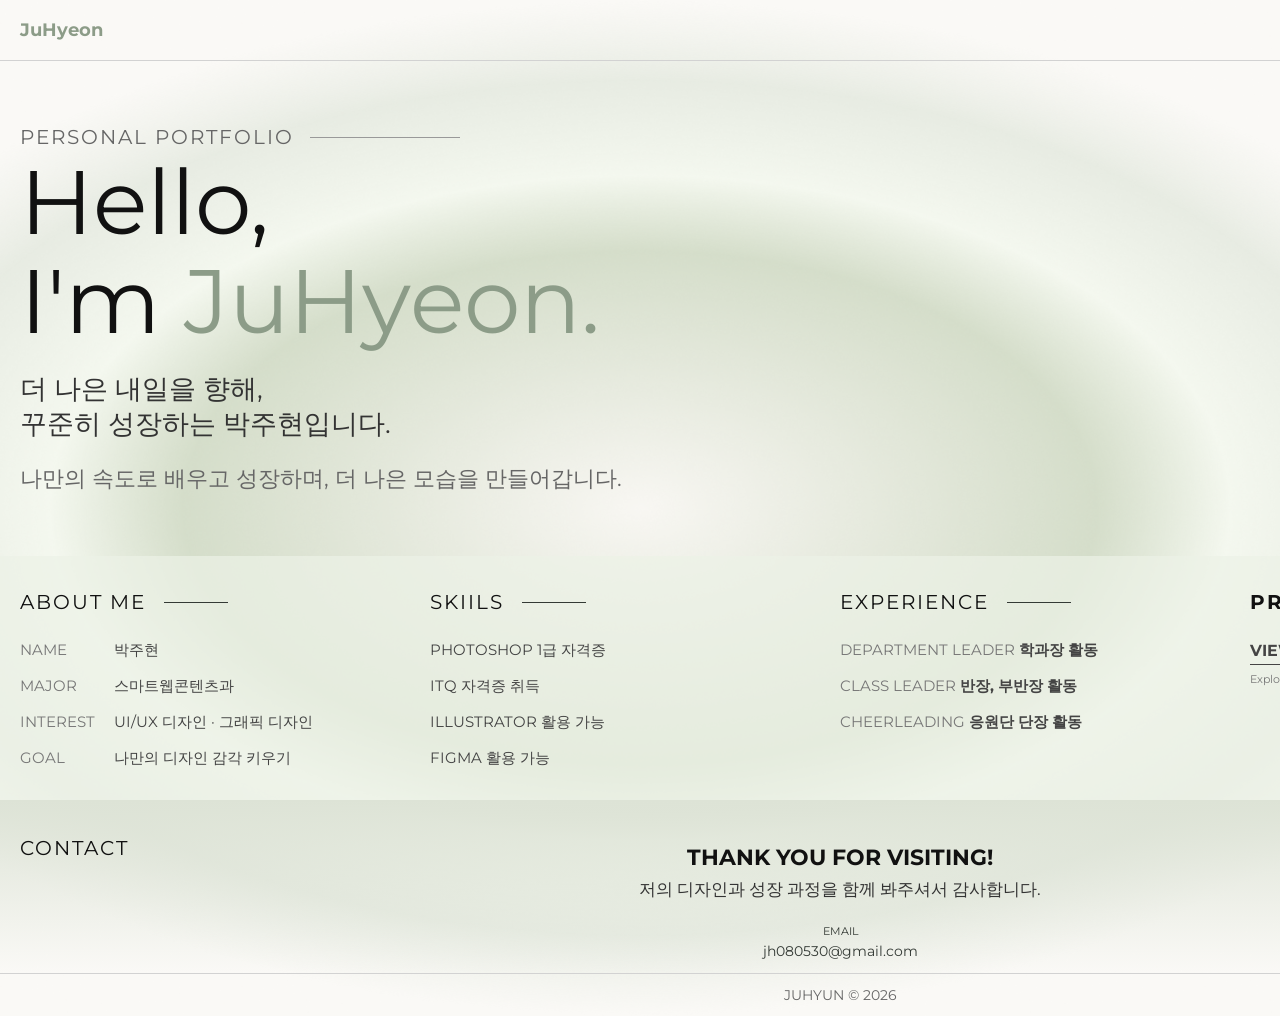
<file: index.html>
<!DOCTYPE html>
<html lang="en">

<head>
  <meta charset="UTF-8">
  <meta name="viewport" content="width=device-width, initial-scale=1.0">
  <title>자기소개 사이트</title>
  <link href="css/style.css" rel="stylesheet">
</head>

<body>
  <nav>
    <div class="container">
      <div class="logo"><a href="index.html">JuHyeon</a></div>
      <h2>Keep Creating, Keep Growing</h2>
    </div>
  </nav>
  <main>
    <section class="hero">
      <div class="container">
        <h3>PERSONAL PORTFOLIO</h3>
        <h1>
          Hello,<br>
          I'm <span>JuHyeon.</span>
        </h1>
        <h2>
          더 나은 내일을 향해,<br>
          꾸준히 성장하는 <b>박주현</b>입니다.
        </h2>
        <p>나만의 속도로 배우고 성장하며, 더 나은 모습을 만들어갑니다.</p>
      </div>
    </section>
    <section class="contents">
      <div class="container">
        <article>
          <h2>ABOUT ME</h2>
          <ul>
            <li>
              <span>NAME</span>
              <span>박주현</span>
            </li>
            <li>
              <span>MAJOR</span>
              <span>스마트웹콘텐츠과</span>
            </li>
            <li>
              <span>INTEREST</span>
              <span>UI/UX 디자인 · 그래픽 디자인</span>
            </li>
            <li>
              <span>GOAL</span>
              <span>나만의 디자인 감각 키우기</span>
            </li>
          </ul>
        </article>
        <article>
          <h2>SKIILS</h2>
          <ul>
            <li>PHOTOSHOP 1급 자격증</li>
            <li>ITQ 자격증 취득</li>
            <li>ILLUSTRATOR 활용 가능</li>
            <li>FIGMA 활용 가능</li>
          </ul>
        </article>
        <article>
          <h2>EXPERIENCE</h2>
          <ul>
            <li><em>DEPARTMENT LEADER</em> 학과장 활동</li>
            <li><em>CLASS LEADER</em> 반장, 부반장 활동</li>
            <li><em>CHEERLEADING</em> 응원단 단장 활동</li>
          </ul>
        </article>
        <article>
          <h2>PROJECT</h2>
          <a href="work.html">
            <span>
              VIEW MY WORK
              <svg width="16" height="7" viewBox="0 0 16 7" fill="none" xmlns="http://www.w3.org/2000/svg">
                <path d="M0.5 3.5L14.5 3.5" stroke-linecap="round" stroke-linejoin="round" />
                <path d="M12.5 0.5L15.5 3.5L12.5 6.5" stroke-linecap="round" stroke-linejoin="round" />
              </svg>
            </span>
            <p>Explore my design projects.</p>
          </a>
        </article>
      </div>
    </section>
    <section class="contact">
      <div class="container">
        <h2>CONTACT</h2>
        <h1>THANK YOU FOR VISITING!</h1>
        <p>저의 디자인과 성장 과정을 함께 봐주셔서 감사합니다.</p>
        <h3>EMAIL</h3>
        <address>jh080530@gmail.com</address>
      </div>
    </section>
    <footer>
      <div class="container">
        <p>JUHYUN © 2026</p>
      </div>
    </footer>
  </main>
</body>

</html>
</file>
<file: css/style.css>
@import url('https://fonts.googleapis.com/css2?family=Montserrat:ital,wght@0,100..900;1,100..900&display=swap');

* {
  margin: 0;
  padding: 0;
  box-sizing: border-box;
}

a {
  text-decoration: none;
  user-select: none;
}

img {
  user-select: none;
}

ul,
li {
  list-style: none;
}
html, body{
  scroll-behavior: smooth;
  min-height:100%;
}
body {
  font-family: "Montserrat", sans-serif;
  color: #666;
  line-height: 1.6 ;
  background:url(../images/bg.png) center/cover no-repeat;
}

.container {
  width: 1680px;
  padding: 0px 20px;
  margin: auto;
}

/*==========================================*/
nav{
  border-bottom:1px solid #d2d2d2;
}
nav .container{
  height:60px;
  display:flex;
  justify-content: space-between;
  align-items: center;
}
nav .logo a{
  font-size:18px;
  color:#8C9C88;
  font-weight: bold;
}
nav .logo a:hover{
  color:#ff789e;
}
nav h2{
  font-size:18px;
  font-weight: normal;
  color:#343A35;
}
.hero{
  padding:60px 0;
}
.hero h3{
  font-size: 20px;
  font-weight: normal;
  letter-spacing: 2px;
  position:relative;
}
.hero h3::after{
  content:"";
  position:absolute;
  width:150px;
  height:1px;
  background-color:#999;
  top:50%;
  left:290px;
}
.hero h1{
  font-size:90px;
  font-weight: normal;
  line-height:1.1;
  color:#111;
}
.hero h1 span{
  color:#8C9C88;
}
.hero h2{
  font-size:27px;
  font-weight: normal;
  color:#333;
  line-height:1.3;
  margin:20px 0;
}
.hero h2 b{
  font-weight: 500;
}
.hero p{
  font-size:22px;
}
/*contents*/
.contents{
  background-color:rgba(237, 243, 231, 0.7);
}
.contents .container{
  padding:30px 20px;
  display:flex;
}
.contents article{
  flex:1;
}
.contents h2{
  font-size:20px;
  font-weight: normal;
  color:#111;
  letter-spacing: 2px;
  margin-bottom:20px;
}
.contents h2::after{
  content:"";
  display: inline-block;
  width:64px;
  height:1px;
  background-color:#343A35;
  margin-left:18px;
  translate:0 -6px;
}
.contents article:last-child h2{font-weight: bold;}
.contents li{
  font-size:15px;
  margin-top:12px;
  color:#444;
}
.contents li span:first-child{
  display:inline-block;
  width:90px;
  color:#777;
}
.contents article:nth-child(3) li{
  font-weight: bold;
}
.contents article:nth-child(3) li em{
  font-style: normal;
  font-weight: normal;
  color:#777;
}

.contents article:last-child > a{
  animation:scale 1s infinite;
  transform-origin:left;
}
.contents article:last-child > a:hover{
  animation-play-state: paused;
}
@keyframes scale {
  0%{transform:scale(1);}
  50%{transform:scale(1.1);}
  100%{transform:scale(1);}
}

.contents a{
  display:inline-block;
  color:#444;
}
.contents a span{
  font-weight: bold;
  display: inline-block;
  border-bottom:1px solid #444;
}
.contents a svg{
  margin-left:20px;
  stroke:#444;
}

.contents p{
  font-size:11px;
  margin-top:6px;
  color:#777;
}

.contact{
  background:linear-gradient(0deg,rgba(153,153,153,0), rgb(221, 227, 214));
}
.contact .container{
  position:relative;
  padding:40px 20px 10px;
  text-align: center;
}
.contact h2{
  position:absolute;
  top:32px;
  font-size:20px;
  font-weight: normal;
  color:#111;
  letter-spacing: 2px;
}
.contact h1{
  font-size:22px;
  color:#111;
}
.contact p{
  font-size:17px;
  color:#333;
}
.contact h3{
  font-size:11px;
  font-weight: normal;
  color:#343A35;
  margin-top:20px;
}
.contact address{
  font-size:14px;
  font-style: normal;
  color:#343A35;
}
footer{
  border-top:1px solid #d2d2d2;
  text-align: center;
}
footer .container{
  padding:10px 20px;
}
footer p{
  font-size:14px;
}

/*work.html*/
#work .hero h2{
  letter-spacing: 2px;
  color:#8C9C88;
}

#work .contact .container{
  padding:40px 20px;
}

#work .hero .container{
  padding:0 70px;
  position:relative;
}
#work .indicator{
  position:absolute;
  right:70px;
  display:flex;
  align-items: center;
  gap:20px;
  font-size:14px;
  color:#111;
}
#work .indicator div:nth-child(1){font-weight: 500;}
#work .indicator div:nth-child(2){
  width:50px; height:1px;
  background-color:#999;
}

#work .port{
  margin-top:40px;
  display: flex;
  flex-wrap: wrap;
  gap:40px;
}
#work .port li{
  border-radius: 20px;
  overflow:hidden;
}
#work .port .pic{
  position:relative;
  cursor:pointer;
}
#work .port .pic a{
  display:block;
  position:relative;
}
#work .port .web a:hover::after,
#work .port .graphic .pic:hover::after,
#work .port .slider .pic:hover::after{
  content:"클릭!";
  position:absolute;
  inset:0;
  background-color:rgba(0,0,0,0.4);
  color:#fff;
  font-size:30px;
  display:flex;
  justify-content: center;
  align-items: center;
}
#work .port .pic img{display:block;}
#work .caption{
  margin-top:10px;
  display:flex;
  align-items: center;
  gap:20px;
  font-size:12px;
  color:#111;
}
#work .caption div:nth-child(1){font-weight: 500;}
#work .caption div:nth-child(2){
  width:50px; height:1px;
  background-color:#999;
}


/*modal*/
#modal,
.carousel{
  position:fixed;
  inset:0;
  background-color:rgba(0,0,0,0.9);
  z-index: 999;
  padding:40px;
  display:none;
}
#modal > span,
.carousel > span{
  font-size:40px;
  position:absolute;
  right:20px;
  top:0px;
  color:#fff;
  cursor:pointer;
}
#modal > span:hover,
.carousel > span:hover{
  color:tomato;
}
#modal .content{
  background-color:#fff;
  margin:auto;
  padding:10px;
  position:absolute;
  left:50%; top:50%;
  translate: -50% -50%;
}
#modal .content img{
  max-width:100%;
  height:auto;
}

.carousel .swiper{
  margin:auto;
  text-align: center;
  max-width:800px;
}
.carousel .swiper img{
  width:100%;
  max-width:600px;
}
</file>
